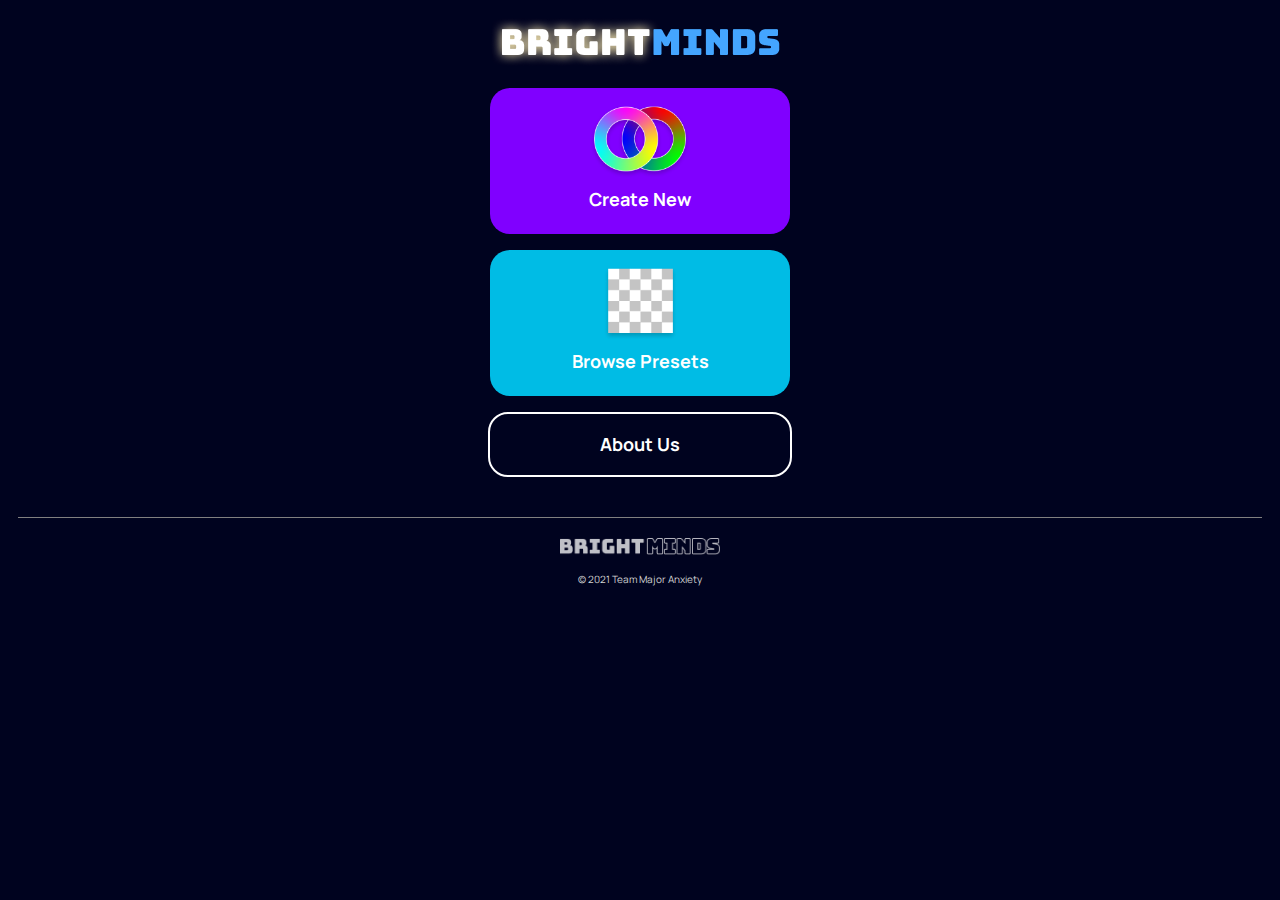
<file: index.html>
<!DOCTYPE html>
<html lang="en">

<head>
    <meta charset="utf-8" />
    <title>BrightMinds</title>
    <link rel="preconnect" href="https://fonts.gstatic.com">
    <link href="https://fonts.googleapis.com/css2?family=Manrope:wght@200;300;400;500;600;700;800&display=swap" rel="stylesheet">
    <link rel="stylesheet" type="text/css" href="style.css">
    <meta name="viewport" content="width=device-width, minimum-scale=1.0, maximum-scale=1.0" />
    <link rel="apple-touch-icon" href="assets/apple-touch-icon.png">
    <link rel="icon" href="assets/apple-touch-icon.png" type="image">
</head>

<body>
    <header>

        <a href="index.html">
            <img src="assets/BrightMinds_Logo.png" alt="logo">
        </a>

    </header>
    <main>
        <a href="create.html">
            <div class="categories" id="createNewCat">
                <div><img src="assets/color-wheel-icon.png" alt="logo" style="height: 75px;"></div>
                <h2>Create New</h2>
            </div>
        </a>
        <a href="preset.html">
            <div class="categories" id="presetCat">
                <div><img src="assets/browse-preset-icon.png" alt="logo" style="height: 75px;"></div>
                <h2>Browse Presets</h2>
            </div>
        </a>
        <a href="about.html">
            <div class="categories" id="aboutCat">
                <h2>About Us</h2>
            </div>
        </a>
    </main>
    <footer>
        <div>
            <img class="footerLogo" img src="assets/brightminds-footer-logo.png" alt="logo" style="width: 160px;">
        </div>
        <p>&#169; 2021 Team Major Anxiety</p>
    </footer>
</body>

</html>
</file>
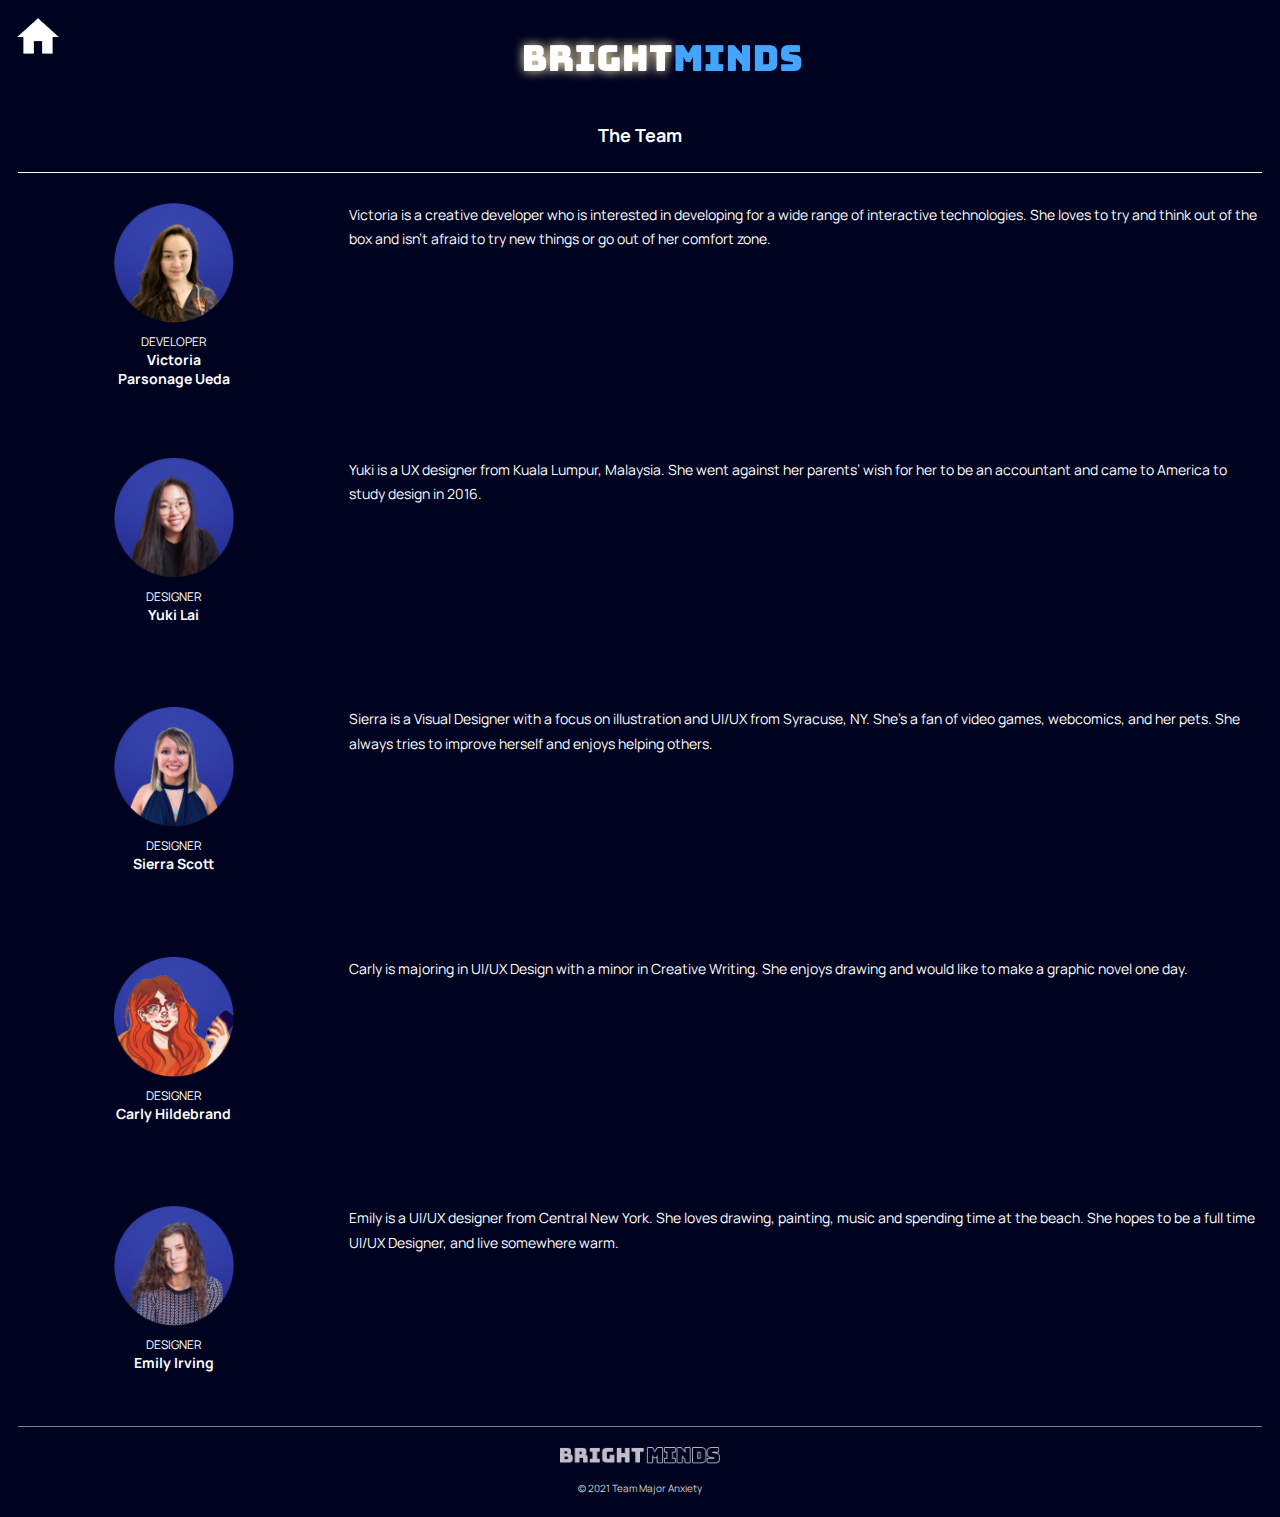
<file: about.html>
<!DOCTYPE html>
<html lang="en">

<head>
    <meta charset="utf-8" />
    <title>BrightMinds</title>
    <link rel="preconnect" href="https://fonts.gstatic.com">
    <link href="https://fonts.googleapis.com/css2?family=Manrope:wght@200;300;400;500;600;700;800&display=swap" rel="stylesheet">
    <link rel="stylesheet" type="text/css" href="style.css">
    <meta name="viewport" content="width=device-width, minimum-scale=1.0, maximum-scale=1.0" />
    <link rel="apple-touch-icon" href="assets/apple-touch-icon.png">
    <link rel="icon" href="assets/apple-touch-icon.png" type="image">
</head>

<body>
    <header>
        <div class="homeButton">
            <a href="index.html">
                <img id="homeButton" img src="assets/home-icon.png" alt="home">
            </a>
        </div>
        <div class="topLogo">
            <a href="index.html">
                <img id="brightmindsLogo" img src="assets/BrightMinds_Logo.png" alt="logo">
            </a>
        </div>
    </header>
    <main>
        <h2 id="teamTitle">The Team</h2>
        <div class="about" style="padding-top:15px;">
            <div class="abtMain">
                <img src="assets/profilePhotos/Victoria_img.png" alt="Victoria's Picture" style="padding-bottom: 10px;">
                <h7>DEVELOPER</h7>
                <h5>Victoria <br> Parsonage Ueda</h5>
            </div>
            <div class="abtTxt">
                <p>
                    Victoria is a creative developer who is interested in developing for a wide range of interactive technologies. She loves to try and think out of the box and isn't afraid to try new things or go out of her comfort zone.
                </p>
            </div>
        </div>
        <div class="about">
            <div class="abtMain">
                <img src="assets/profilePhotos/Yuki_img.png" alt="Yuki's Picture" style="padding-bottom: 10px;">
                <h7>DESIGNER</h7>
                <h5>Yuki Lai</h5>
            </div>
            <div class="abtTxt">
                <p>
                    Yuki is a UX designer from Kuala Lumpur, Malaysia. She went against her parents’ wish for her to be an accountant and came to America to study design in 2016.
                </p>
            </div>
        </div>
        <div class="about">
            <div class="abtMain">
                <img src="assets/profilePhotos/Sierra_img.png" alt="Sierra's Picture" style="padding-bottom: 10px;">
                <h7>DESIGNER</h7>
                <h5>Sierra Scott</h5>
            </div>
            <div class="abtTxt">
                <p>
                    Sierra is a Visual Designer with a focus on illustration and UI/UX from Syracuse, NY. She's a fan of video games, webcomics, and her pets. She always tries to improve herself and enjoys helping others.
                </p>
            </div>
        </div>
        <div class="about">
            <div class="abtMain">
                <img src="assets/profilePhotos/Carly_img.png" alt="Carly's Picture" style="padding-bottom: 10px;">
                <h7>DESIGNER</h7>
                <h5>Carly Hildebrand</h5>
            </div>
            <div class="abtTxt">
                <p>
                    Carly is majoring in UI/UX Design with a minor in Creative Writing. She enjoys drawing and would like to make a graphic novel one day.
                </p>
            </div>
        </div>
        <div class="about">
            <div class="abtMain">
                <img src="assets/profilePhotos/Emily_img.png" alt="Emily's Picture" style="padding-bottom: 10px;">
                <h7>DESIGNER</h7>
                <h5>Emily Irving</h5>
            </div>
            <div class="abtTxt">
                <p>
                    Emily is a UI/UX designer from Central New York. She loves drawing, painting, music and spending time at the beach. She hopes to be a full time UI/UX Designer, and live somewhere warm.
                </p>
            </div>
        </div>
    </main>

    <footer>
        <div>
            <img class="footerLogo" img src="assets/brightminds-footer-logo.png" alt="logo" style="width: 160px;">
        </div>
        <p>&#169; 2021 Team Major Anxiety</p>
    </footer>
</body>

</html>
</file>
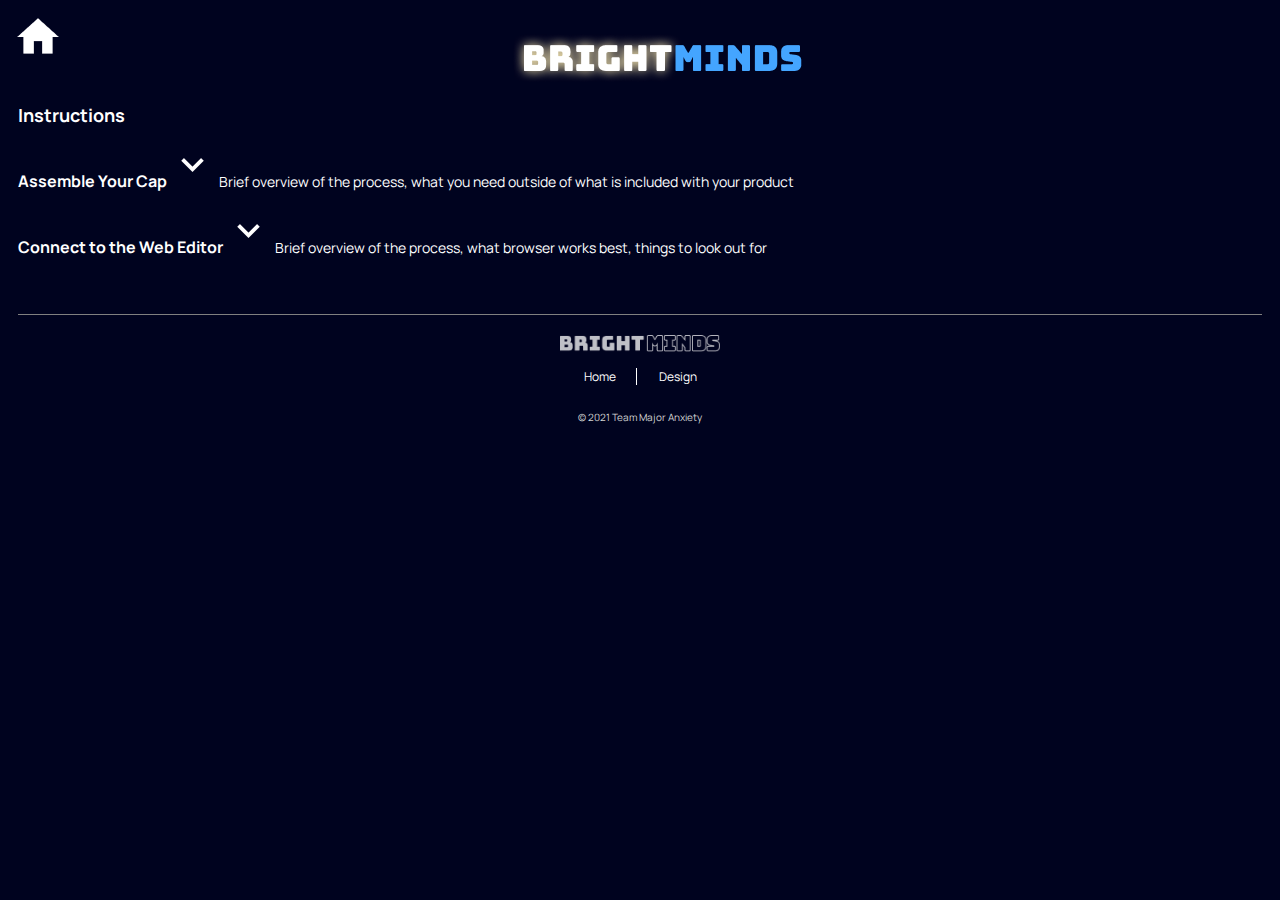
<file: instructions.html>
<!DOCTYPE html>
<html lang="en">

<head>
    <meta charset="utf-8" />
    <title>BrightMinds</title>
    <link rel="preconnect" href="https://fonts.gstatic.com">
    <link href="https://fonts.googleapis.com/css2?family=Manrope:wght@200;300;400;500;600;700;800&display=swap" rel="stylesheet">
    <link rel="stylesheet" type="text/css" href="style.css">
    <meta name="viewport" content="width=device-width, minimum-scale=1.0, maximum-scale=1.0" />
    <link rel="apple-touch-icon" href="assets/apple-touch-icon.png">
    <link rel="icon" href="assets/apple-touch-icon.png" type="image">
</head>

<body>
    <header>
        <div class="homeButton">
            <a href="index.html">
                <img id="homeButton" img src="assets/home-icon.png" alt="home">
            </a>
        </div>
        <div class="topLogo">
            <a href="index.html">
                <img id="brightmindsLogo" img src="assets/BrightMinds_Logo.png" alt="logo">
            </a>
        </div>
    </header>
    <main>
        <h2>Instructions</h2>

        <div id="carrotMenu">
            <h3>Assemble Your Cap</h3>
            <img src="assets/icons/expand_more.png">
            <p>Brief overview of the process, what you need outside of what is included with your product</p>
        </div>

        <div id="carrotMenu">
            <h3>Connect to the Web Editor</h3>
            <img src="assets/icons/expand_more.png">
            <p>Brief overview of the process, what browser works best, things to look out for</p>
        </div>

    </main>
    <footer>
        <img class="footerLogo" img src="assets/brightminds-footer-logo.png" alt="logo" style="width: 160px;">
        <div class="base">
            <a href="index.html" style="border-right: 1px solid white;">Home</a>
            <!-- <a href="instructions.html">Instructions</a> -->
            <a href="index.html" style="padding:0px; margin:0;">Design</a>
            <!-- <a href="about.html" style="padding:0px; margin:0px; border-style: none;">About Us</a> -->
        </div>
        <p>&#169; 2021 Team Major Anxiety</p>
    </footer>
</body>

</html>
</file>
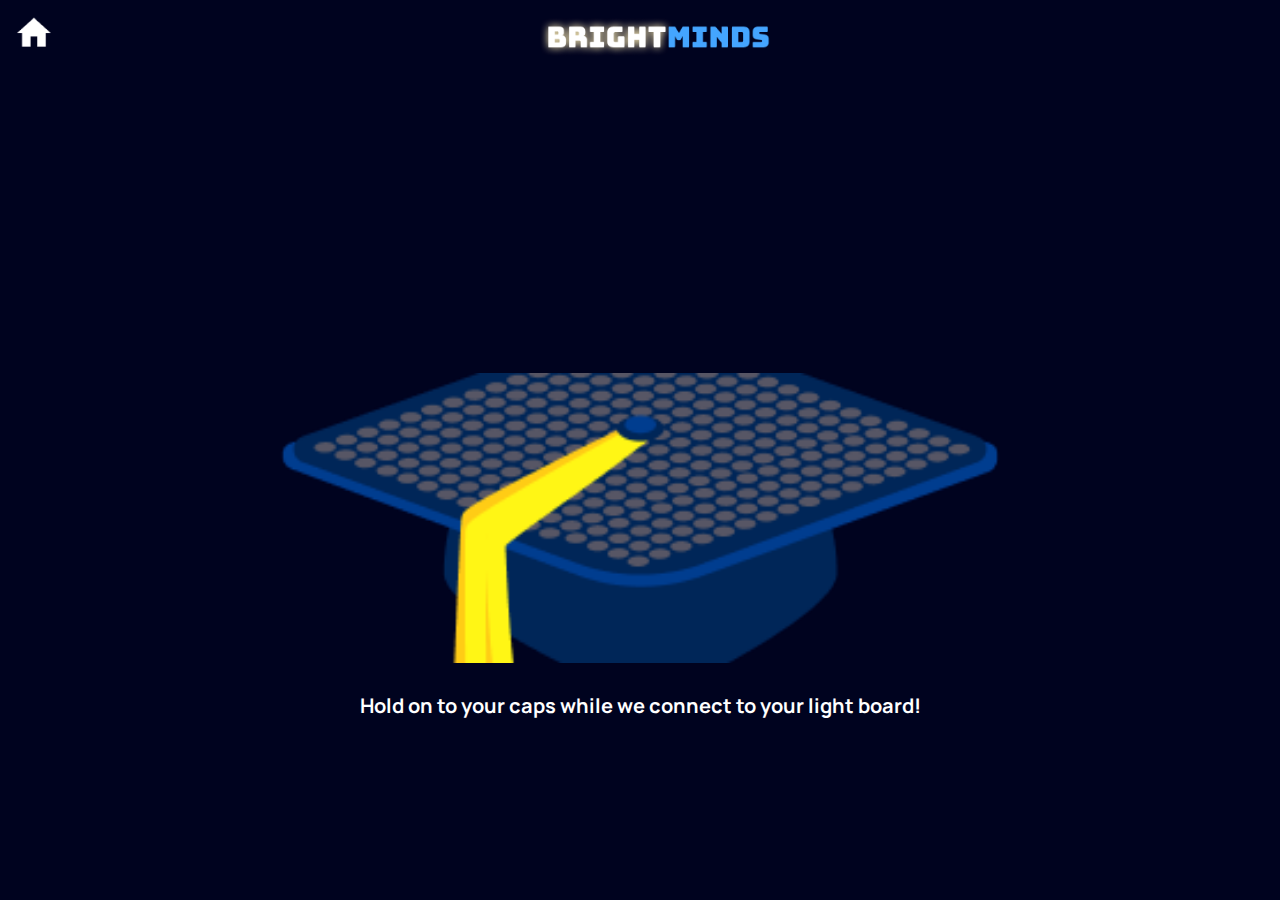
<file: loading.html>
<!DOCTYPE html>
<html lang="en">

<head>
    <meta charset="utf-8" />
    <title>BrightMinds</title>
    <link rel="preconnect" href="https://fonts.gstatic.com">
    <link href="https://fonts.googleapis.com/css2?family=Manrope:wght@200;300;400;500;600;700;800&display=swap" rel="stylesheet">
    <link rel="stylesheet" type="text/css" href="style.css">
    <meta name="viewport" content="width=device-width, minimum-scale=1.0, maximum-scale=1.0" />
    <link rel="apple-touch-icon" href="assets/apple-touch-icon.png">
    <link rel="icon" href="assets/apple-touch-icon.png" type="image">
</head>

<body>
    <header>
        <a href="index.html">
            <img id="homeButton" img src="assets/home-icon.png" alt="home" style="float: left; width: 2.2rem;">
        </a>
        <a href="index.html">
            <img src="assets/BrightMinds_Logo.png" alt="logo" style="width: 15rem;">
        </a>
    </header>

    <main>
        <div class="loading">
            <div class="loader"></div>
        </div>
        <div class="message">
            <h1>Hold on to your caps while we connect to your light board!</h1>
        </div>
    </main>
</body>
</file>
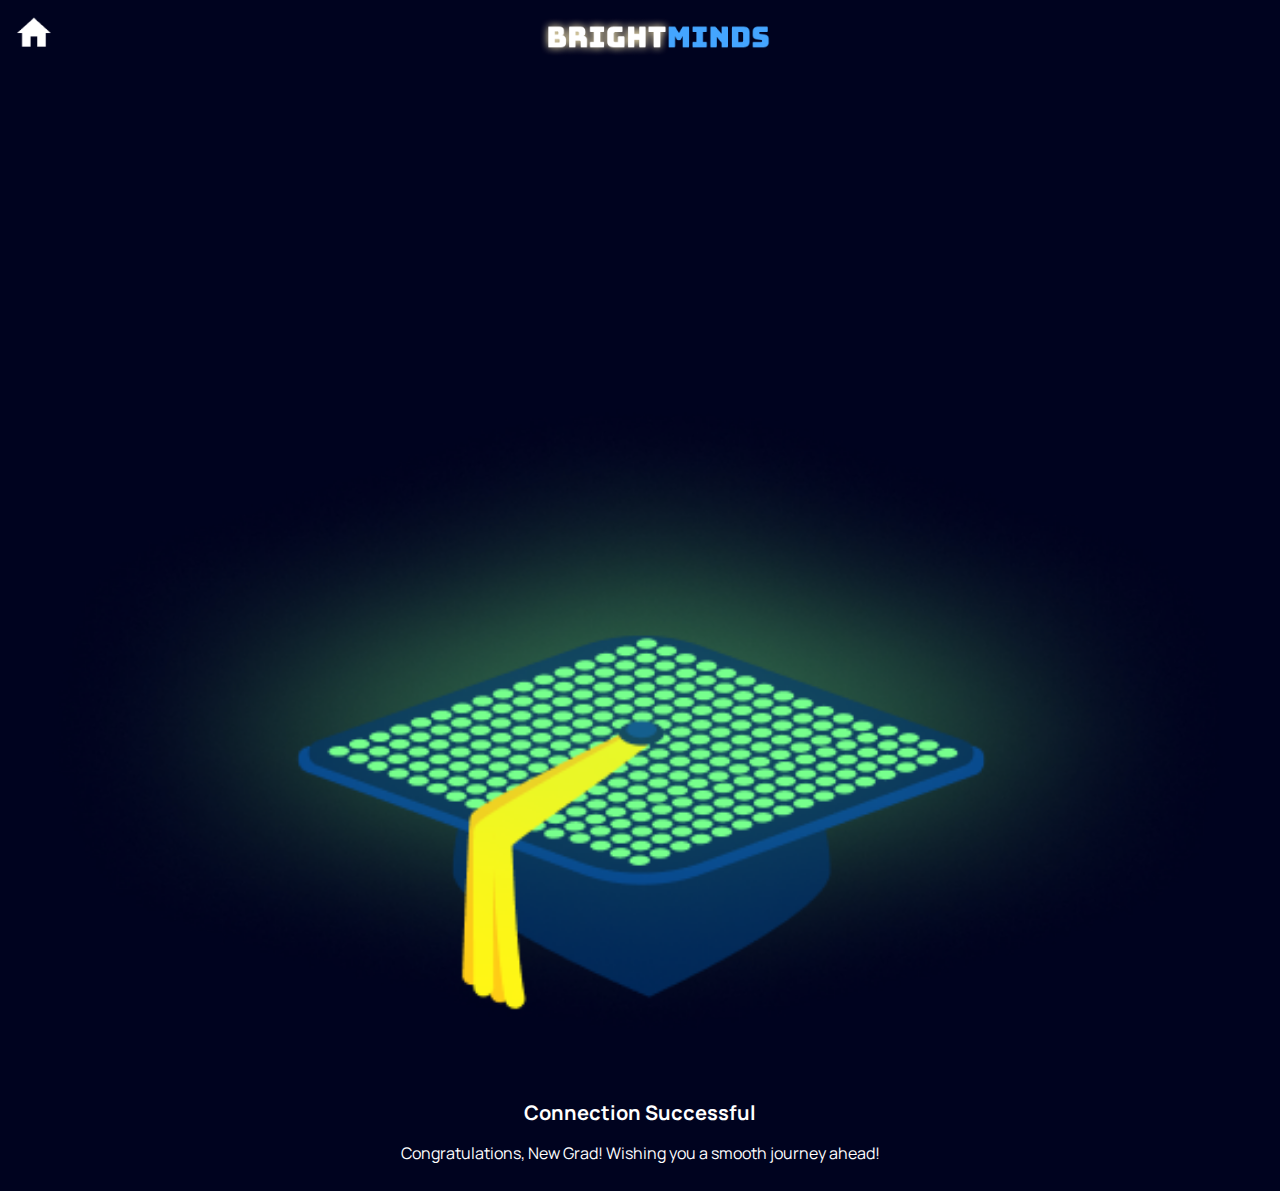
<file: successful.html>
<!DOCTYPE html>
<html lang="en">

<head>
    <meta charset="utf-8" />
    <title>BrightMinds</title>
    <link rel="preconnect" href="https://fonts.gstatic.com">
    <link href="https://fonts.googleapis.com/css2?family=Manrope:wght@200;300;400;500;600;700;800&display=swap" rel="stylesheet">
    <link rel="stylesheet" type="text/css" href="style.css">
    <meta name="viewport" content="width=device-width, minimum-scale=1.0, maximum-scale=1.0" />
    <link rel="apple-touch-icon" href="assets/apple-touch-icon.png">
    <link rel="icon" href="assets/apple-touch-icon.png" type="image">
</head>

<body>
    <header>
        <a href="index.html">
            <img id="homeButton" img src="assets/home-icon.png" alt="home" style="float: left; width: 2.2rem;">
        </a>
        <a href="index.html">
            <img src="assets/BrightMinds_Logo.png" alt="logo" style="width: 15rem;">
        </a>
    </header>

    <main>
        <div class="loadingIMG">
            <img src="assets/successful-state-cap.png" style="width: 100%;">
        </div>
        <div class="message">
            <h1>Connection Successful</h1><br>
            <p>Congratulations, New Grad! Wishing you a smooth journey ahead!</p>
        </div>
    </main>
</body>
</file>
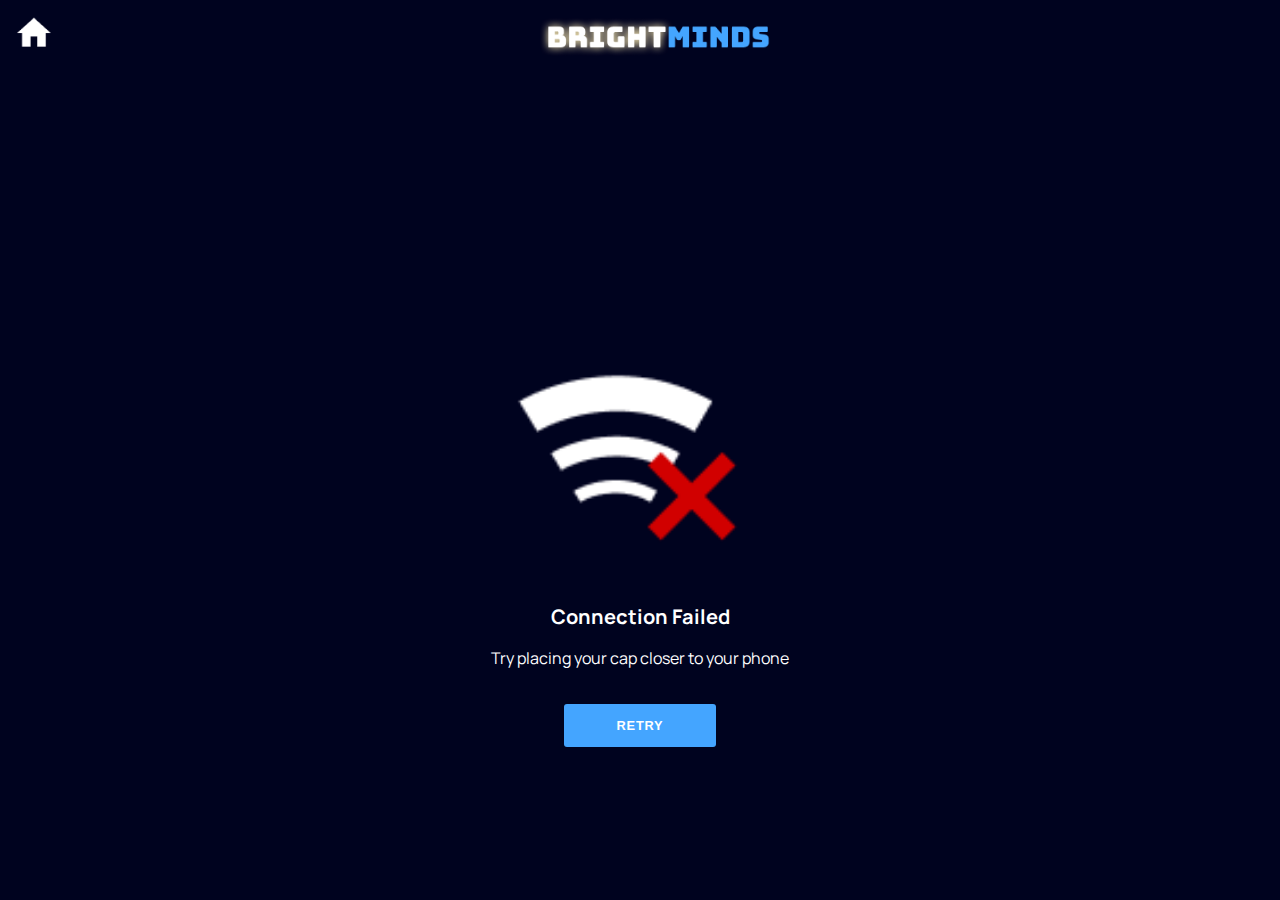
<file: unsuccessful.html>
<!DOCTYPE html>
<html lang="en">

<head>
    <meta charset="utf-8" />
    <title>BrightMinds</title>
    <link rel="preconnect" href="https://fonts.gstatic.com">
    <link href="https://fonts.googleapis.com/css2?family=Manrope:wght@200;300;400;500;600;700;800&display=swap" rel="stylesheet">
    <link rel="stylesheet" type="text/css" href="style.css">
    <meta name="viewport" content="width=device-width, minimum-scale=1.0, maximum-scale=1.0" />
    <link rel="apple-touch-icon" href="assets/apple-touch-icon.png">
    <link rel="icon" href="assets/apple-touch-icon.png" type="image">
</head>

<body>
    <header>
        <a href="index.html">
            <img id="homeButton" img src="assets/home-icon.png" alt="home" style="float: left; width: 2.2rem;">
        </a>
        <a href="index.html">
            <img src="assets/BrightMinds_Logo.png" alt="logo" style="width: 15rem;">
        </a>
    </header>

    <main>
        <div class="loadingIMG">
            <img src="assets/connection-failed-icon.png" style="width: 20%;">
        </div>
        <div class="message">
            <h1>Connection Failed</h1><br>
            <p>Try placing your cap closer to your phone</p><br>
            <button id="retryButton" class="retryButton">Retry</button>
        </div>
    </main>
</body>
</file>
<file: style.css>
html {
    background-color: #00031F;
    color: white;
    font-family: 'Manrope', sans-serif;
}

main {
    margin-left: 0.625rem;
    margin-right: 0.625rem;
}

header {
    margin-top: 1rem;
    margin-left: 0.5rem;
    margin-right: 0.5rem;
    text-align: center;
}

.homeButton {
    float: left;
}

.topLogo {
    padding-top: 1rem;
    text-align: center;
}

.brightmindsLogo {
    display: inline-block;
    text-align: center;
}

footer {
    display: block;
    text-align: center;
    margin: 40px 10px 20px 10px;
    padding-top: 20px;
    border-top: 1px solid gray;
    font-size: 0.75rem;
}

footer p {
    font-size: 0.625rem;
    margin-top: 0.75rem;
    color: lightgray;
}

.base {
    margin: 0.75rem 0rem;
    text-align: center;
}

.base a {
    padding-right: 20px;
    margin-right: 20px;
}

h1 {
    display: inline-block;
    font-size: 20px;
    font-weight: bolder;
}

h2 {
    display: inline-block;
    font-size: 18px;
    font-weight: bolder;
}

h3 {
    display: inline-block;
    font-size: 16px;
    font-weight: bolder;
    line-height: normal;
}

h4 {
    display: inline-block;
    font-size: 14px;
    font-weight: bolder;
    line-height: normal;
}

h5 {
    display: inline-block;
    font-size: 14px;
    font-weight: bolder;
    line-height: normal;
    margin: 0;
}

h6 {
    display: inline-block;
    font-size: 14px;
    font-weight: bold;
    line-height: normal;
}

h7 {
    display: inline-block;
    font-size: 12px;
    font-weight: 400;
    line-height: normal;
}

p {
    display: inline-block;
    font-size: 14px;
    font-weight: 400;
    line-height: 175%;
    margin: 0;
}

.button {
    font-size: 16px;
    font-weight: bold;
}

.about {
    display: grid;
    grid-template-columns: 1fr 3fr;
    padding-top: 70px;
}

.abtMain {
    display: grid;
    text-align: center;
    grid-template-rows: 0.5fr 0.1fr 0.25fr;
    margin-left: auto;
    margin-right: auto;
}

.abtMain img {
    width: 120px;
}

.abtTxt {
    padding-left: 20px;
}

.categories {
    position: relative;
    width: 300px;
    height: 130px;
    margin: auto;
    margin-top: 1rem;
    padding-top: 1rem;
    border-radius: 20px;
    font-size: 20px;
}

.categories h2 {
    margin: 0px;
}

#aboutCat {
    height: 60px;
    background: none;
    border: 2px solid white;
}

a {
    color: white;
    text-decoration: none;
}

#teamTitle {
    display: block;
    border-bottom: 1px solid white;
    text-align: center;
    padding: 20px 0px 25px 0px;
}

#designCat,
#createNewCat {
    background-color: #8000FF;
    text-align: center;
}

#instructionsCat,
#presetCat {
    background-color: #00BCE5;
    text-align: center;
}

#aboutCat {
    background-color: none;
    text-align: center;
    height: 45px;
    top: 50%;
}


/* #capCanvas {
    position: absolute;
    top: 150px;
    left: 50px;
} */

#cree {
    position: fixed;
    left: 0;
    top: 0;
}


/* Create Design Buttons above the canvas*/

#createTop {
    border: none;
    background-color: transparent;
    margin-top: 4rem;
    margin-bottom: 3rem;
}

#createTop img {
    border: none;
    background-color: transparent;
    width: 150%;
}

#undo {
    border: none;
    background-color: transparent;
    padding-right: 1rem;
}

#redo {
    border: none;
    background-color: transparent;
    padding-right: 1rem;
}

#rotate {
    border: none;
    background-color: transparent;
    margin-left: 3rem;
}

#editSave {
    float: right;
    padding: 1rem 1.8rem;
    margin-right: 1rem;
    border-radius: 0.3rem;
    border-style: none;
    background-color: #44A5FF;
    color: white;
}

#editSave p {
    font-size: 2.2rem;
    font-weight: 700;
    letter-spacing: 0.1rem;
    line-height: normal;
}


/* #preview {
    border: none;
    background-color: transparent;
    color: white;
}

#preview p {
    font-size: 0.813rem;
    font-weight: 400;
    letter-spacing: 0.1rem;
} */


/* Colorpicker */
#cp {
    width: 30%;
    float: left;
    height: 172px;
}

#cp p {
    margin-bottom: 20px;
}

input[type=color] {
    -webkit-appearance: none;
    -moz-appearance: none;
    appearance: none;
    border: none;
    border-radius: 10px;
    width: 200px;
    height: 70px;
    padding: 10px;
}

#tools {
    margin-top: 2rem;
}

#tools p {
    text-align: left;
    font-size: 2rem;
    font-weight: 700;
    letter-spacing: 0.1rem;
}


/* Radiobuttons */

#pen {
    /* display: inline-block; */
    float: right;
    width: 65%;
}

input[type=radio] {
    -webkit-appearance: none;
    -moz-appearance: none;
    appearance: none;
    border-radius: 50%;
    width: 15px;
    height: 15px;
    border: 2px solid white;
    background-color: white;
    margin-right: 2rem;
    position: relative;
}

input[type=radio]:checked {
    border-width: 6px;
    border-color: #006ED3;
    background-color: white;
}

#small {
    width: 50px;
    height: 50px;
}

#medium {
    width: 70px;
    height: 70px;
}

#large {
    width: 90px;
    height: 90px;
}

#xlarge {
    width: 110px;
    height: 110px;
}

#eraser {
    border: none;
    background-color: transparent;
}


/* Instructions */

/* #carrotMenu {
    padding-bottom: 5rem;
    display: inline-block;
}

#carrotMenu img {
    float: right;
    width: 35px;
    margin-top: 0.7rem;
    padding-right: 4rem;
} */

/* Preset cards */
#presets img{
    width: 8rem;
}

#presets div {
    display: inline-block;
    padding: 0.4rem;
    margin: 1rem 0.4rem 0.2rem 0.4rem;
    border: 0.5rem solid #4465B8;
    border-radius: 0.4rem;
}

/*Preset Modal*/
.presetModal {
    /* display: none; Hidden by default */
    position: fixed; /* Stay in place */
    z-index: 1; /* Sit on top */
    left: 0;
    top: 0;
    width: 100%; /* Full width */
    height: 100%; /* Full height */
    overflow: auto; /* Enable scroll if needed */
}

/* Modal Content/Box */
.modal {
    display: block;
    margin: auto; /* 15% from the top and centered */
    padding: 1rem;
    padding-bottom: 1.8rem;
    border-radius: 0.5rem;
    background: #0F245B;
    width: 60%; /* Could be more or less, depending on screen size */ 
    text-align: center;
}

.modal img {
    margin-bottom: 1.5rem;
    text-align: center;
    width: 100%;
}

/* Buttons: Aligns buttons */
.buttons {
    margin-left: auto;
    margin-right: auto;
    width: 100%;
    text-align: center;
}

/* Connect to Cap button */
.connectButton {
    width: 12rem;
    background-color: #6FAE3D;
    color: white;
    padding: 1rem 1.5rem;
    border-radius: 0.3rem;
    border: none;
    text-align: center;
    font-size: 0.8rem;
    font-weight: bold;
    letter-spacing: 0.05rem;
    text-transform: uppercase;
    margin-bottom: 1rem;
}
  
/* The Close Button */
.closeButton {
    width: 12rem;
    background-color: #0F245B;
    color: white;
    padding: 1rem 1.5rem;
    border-radius: 0.3rem;
    border: 0.05rem solid white;
    text-align: center;
    font-size: 0.8rem;
    font-weight: lighter;
    letter-spacing: 0.05rem;
    text-transform: uppercase;
}

/* Loading Cap Image within loader*/
.loading {
    display: block;
    margin-top: 25%;
    margin-left: auto;
    margin-right: auto;
    background: url("assets/loading-cap.png") center no-repeat;
    background-size: 60%;
}

.loader {
    z-index: -1;
    border: 5px solid #00031F;
    border-top: 5px solid #44A5FF; /* Blue */
    border-right: 5px solid #44A5FF; /* Blue */
    border-radius: 50%;
    width: 280px;
    height: 280px;
    margin-left: auto;
    margin-right: auto;
    position: relative;
    animation: spin 2s infinite;
    transition-timing-function: cubic-bezier(0.1, 0.7, 1.0, 0.1);
  }
  
@keyframes spin {
    0% { transform: rotate(0deg); }
    100% { transform: rotate(360deg); }
}

/* Image div for Successful and Failed state */
.loadingIMG {
    margin-top: 25%;
    margin-left: auto;
    margin-right: auto;
    text-align: center;
}

/* Loading message */
.message {
    text-align: center;
    margin-right: auto;
    margin-left: auto;
    padding: 1rem;
}

.message p {
    font-size: 1rem;
}

#retryButton {
    text-align: center;
    background-color: #44A5FF;
    padding: 0.9rem 3.3rem;
    margin-top: 2rem;
    border-radius: 3px;
    border: none;
    color: white;
    font-size: 0.8rem;
    text-transform: uppercase;
    font-weight: bolder;
    letter-spacing: 0.05rem;
}
</file>
